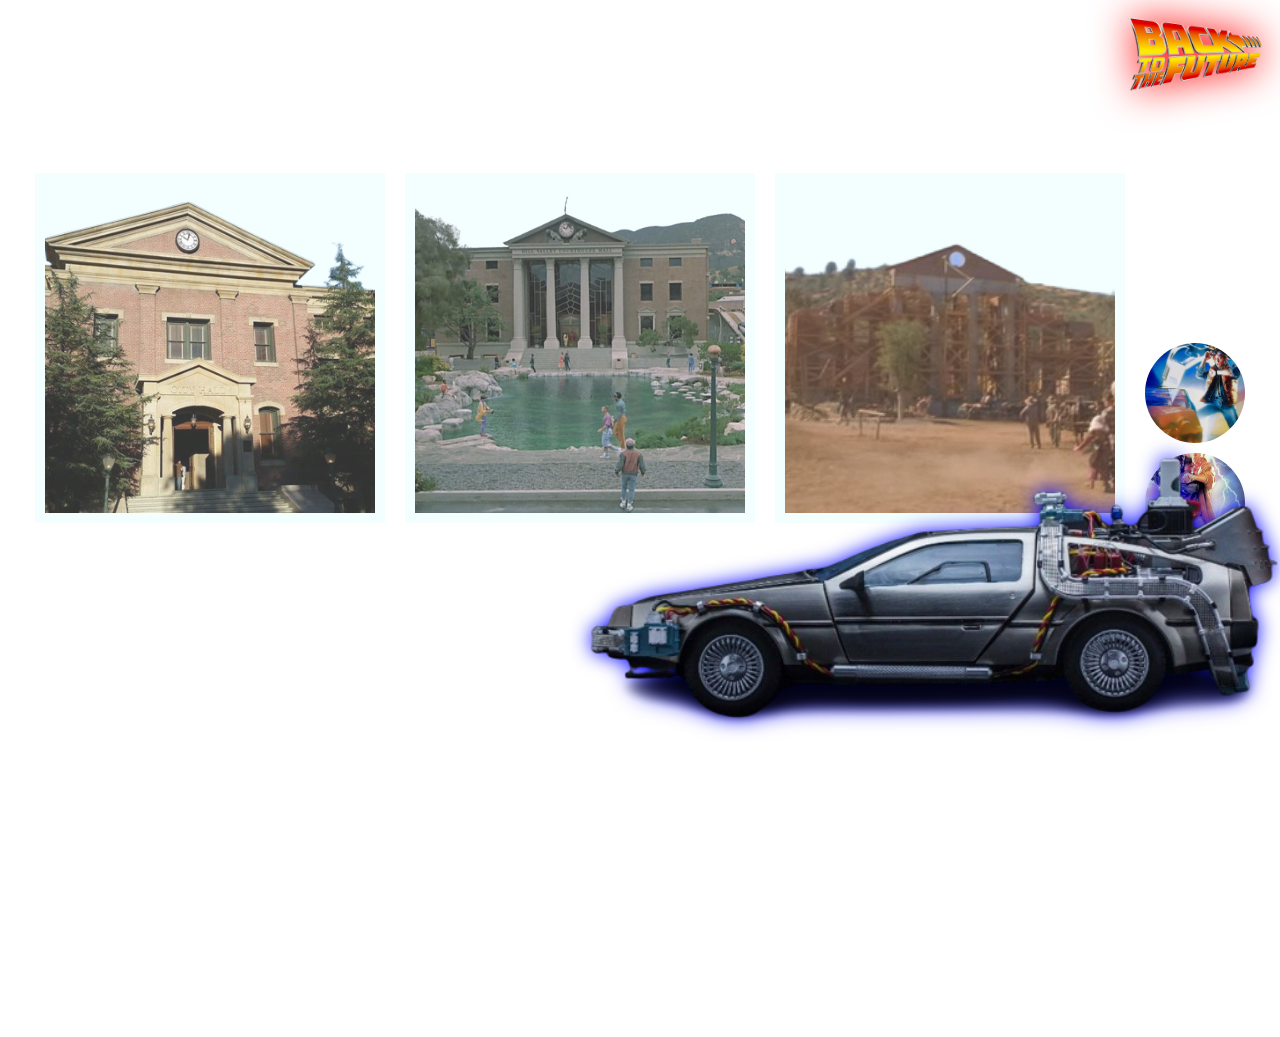
<file: part2.html>
<!DOCTYPE html>
<html lang="es">
<head>
    <meta charset="UTF-8">
    <meta http-equiv="X-UA-Compatible" content="IE=edge">
    <meta name="viewport" content="width=device-width, initial-scale=1.0">
    <title>Delorean</title>
    <link rel="stylesheet" href="style2.css">
</head>
<body>
    <div class="volver">
        <a href="index.html">
            <img src="Imagenes de Animacion/logo1.png" alt="">
        </a>
    </div>
    <div class="container">
        <div class="card">
            <img src="Imagenes de Animacion/reloj-removebg-preview.png" alt="" class="card1">
        </div>
        <div class="card">
            <img src="Imagenes de Animacion/Hill-Valley-2015-Back-to-the-Future--removebg-preview.png" alt="" class="card2">
        </div>
        <div class="card">
            <img src="Imagenes de Animacion/Clocktower1885-removebg-preview.png" alt="" class="card3">
    </div>
    <div class="container2">
        <div class="tar" class="tar1">
          <img src="Imagenes de Animacion/part1-1.png">
        </div>
        <div class="tar" class="tar2">
            <img src="Imagenes de Animacion/part2.jpg" alt="">
        </div>
        <div class="tar" class="tar3">
            <img src="Imagenes de Animacion/part3.jfif" alt="">
        </div>
    </div>
    <div class="car-container">
        <div class="car">
          <img src="Imagenes de Animacion/1a989c4939c0d601dde139eeb9a83c31-removebg-preview.png" alt="Imagen del carro">
        </div>
    </div>
</body>
</html>
</file>
<file: style2.css>
*{
    margin:0px;
    padding: 0px;
    box-sizing: border-box;
}

body{
    background-image: url('https://th.bing.com/th/id/OIG.0_KEhzWrQi8ZaN7mbGmi?pid=ImgGn');
    overflow: hidden;
    height: 100vh;
    background-repeat: no-repeat;
    background-size: cover;
    display:flex;
    justify-content: center;
    align-items: center;
    position: relative;
    filter: brightness(1);
    animation:luces 4s infinite alternate;
}
@keyframes luces{
  0% {
    filter: brightness(0.5);
  }
  100% {
    filter: brightness(1.5);
  }
}
.volver img{
    position: absolute;
    right: 10px;
    top:10px;
    width: 150px;
    filter: drop-shadow(0px 0px 20px red);
}

.container{
    display:flex;
    flex-wrap: wrap;
    justify-content: center;
    margin-top: 300px;
}
.card{
    width: 350px;
    height: 350px;
    margin-right: 20px;
    margin-bottom: 20px;
    margin-top: 50px;
    margin: 10px;
    padding: 10px;
    background-color: azure;
    filter: drop-shadow(10px 10px 20px 10px white);
    animation: res 1s linear infinite;
    opacity: 0.8;
}
@keyframes res {
    0%{
        filter:drop-shadow(10px 10px 20px red);
        transform: translateX(-40px)
    }
    100%{
        filter:drop-shadow(10px 10px 20px blue);
    }
}
.card:last-child {
    margin-right: 0; 
}
.card img {
    width: 100%;
    height: 100%;
    object-fit: cover;
}
.container2{
    position: relative;
    text-align: center;
    top:20px;
}
.tar{
    width: 100px;
    height: 100px;
    margin-right: 50px;
    margin: 10px;
    filter: drop-shadow(10px 10px 20px 10px white);
    animation: resp 2s linear infinite;
}
@keyframes resp{
    0%{
        filter:drop-shadow(10px 10px 20px red);
    }
    100%{
        filter:drop-shadow(10px 10px 20px blue);
    } 
}
.tar:last-child {
    margin-right: 0; 
}
.tar img {
    width: 100%;
    height: 100%;
    object-fit: cover;
    border-radius: 50%;
    position: relative;
    top: 150px;
}
.car-container{
    width:100%;
    height: 100%;
    text-align: right;
    position:relative;
    top:-280px;
    animation:movimiento 1s linear infinite;
}
 @keyframes movimiento {
    50%{
        text-align:center;
        filter: drop-shadow(20px 10px 20px red);
    } 
    100%{
        text-align: left;
        filter: drop-shadow(40px 30px 50px orange);
    }   
 }
.car{
    display: inline-block;
}
.car img{
    width: 700px;
    height: 500px;
    object-fit: cover;
    opacity: 1;
    filter: drop-shadow(0px 0px 10px blue);
}
</file>
